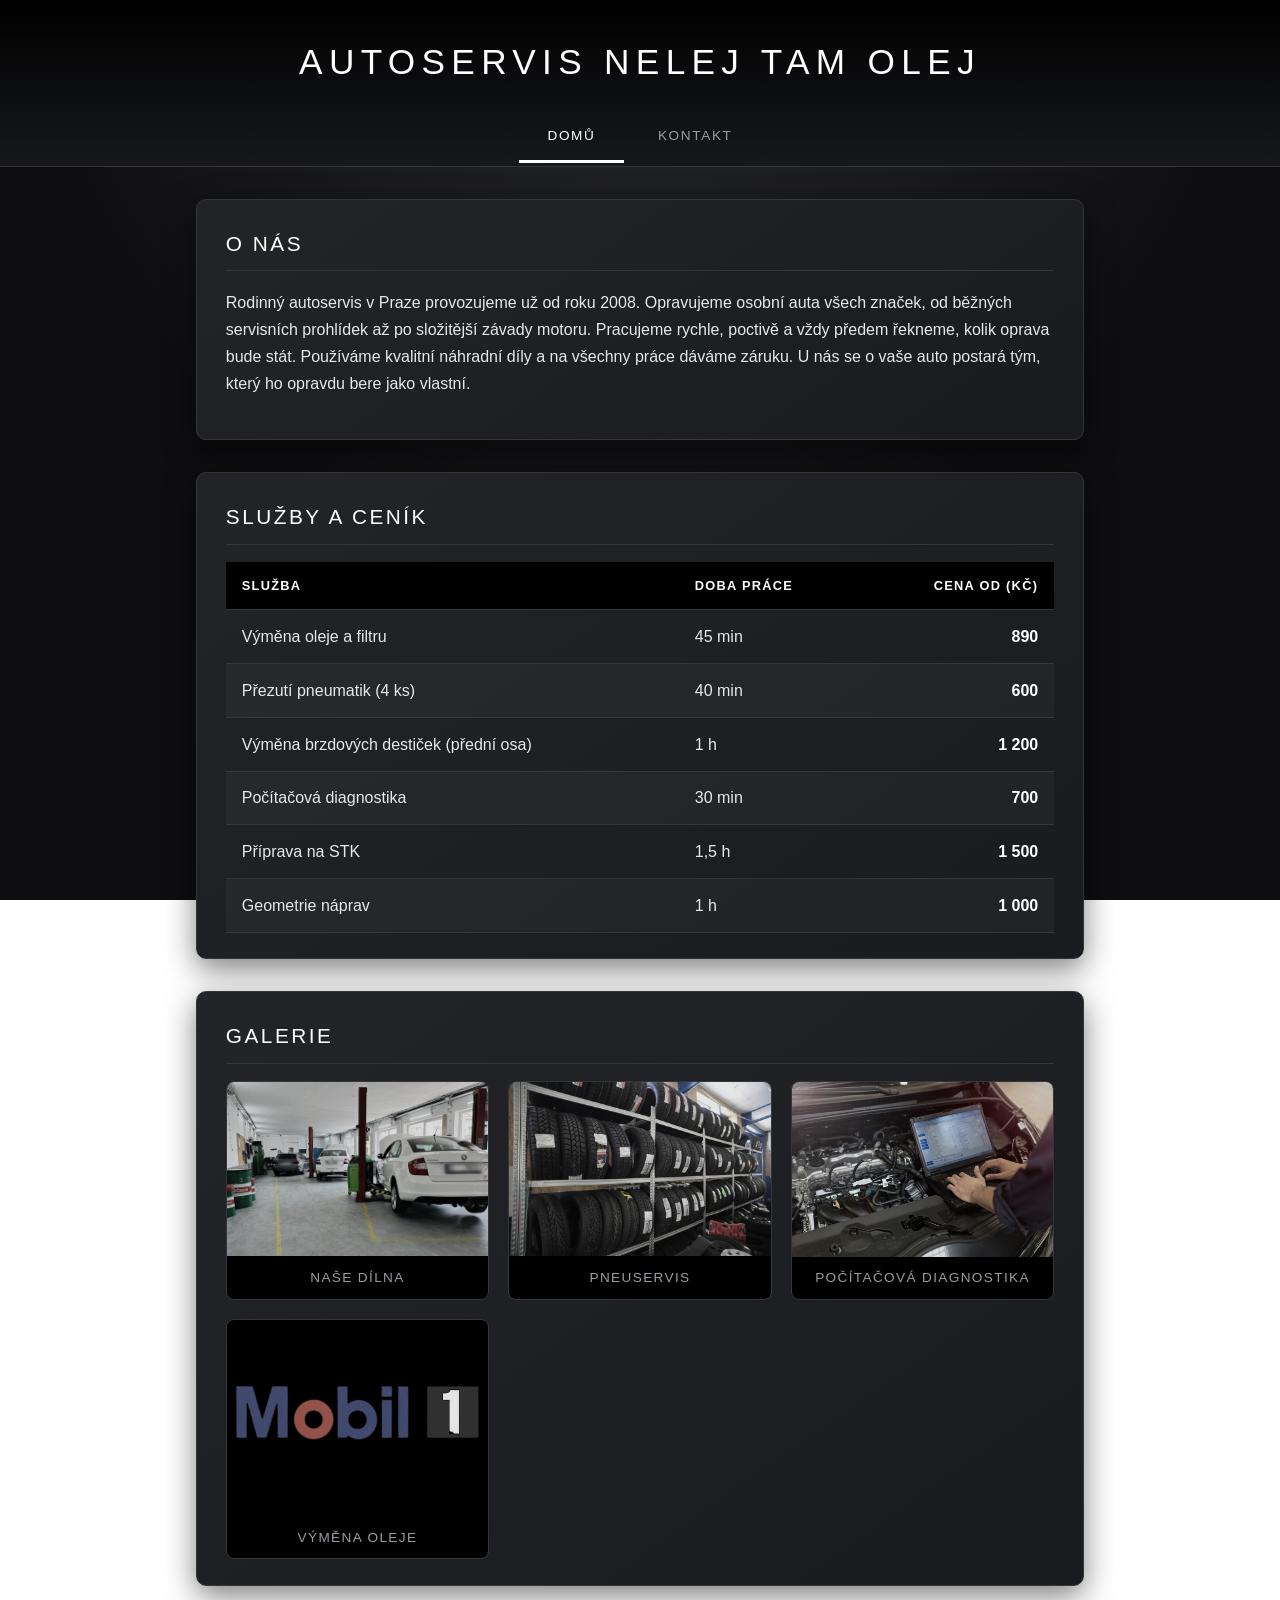
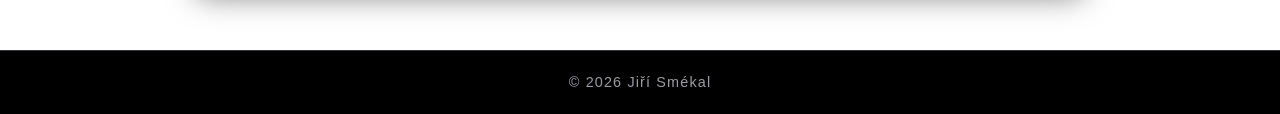
<file: index.html>
<!DOCTYPE html>
<html lang="cs">
<head>
<meta charset="utf-8">
<meta name="viewport" content="width=device-width, initial-scale=1">
<title>Autoservis Nelej tam olej – Domů</title>
<link rel="stylesheet" href="style.css">
</head>
<body>
<header>
<h1>Autoservis Nelej tam olej</h1>
<nav>
<ul>
<li><a class="active" href="index.html">Domů</a></li>
<li><a href="kontakt.html">Kontakt</a></li>
</ul>
</nav>
</header>
<main>
<section id="o-nas">
<h2>O nás</h2>
<p>Rodinný autoservis v Praze provozujeme už od roku 2008. Opravujeme osobní auta všech značek, od běžných servisních prohlídek až po složitější závady motoru. Pracujeme rychle, poctivě a vždy předem řekneme, kolik oprava bude stát. Používáme kvalitní náhradní díly a na všechny práce dáváme záruku. U nás se o vaše auto postará tým, který ho opravdu bere jako vlastní.</p>
</section>

<section id="sluzby">
<h2>Služby a ceník</h2>
<table>
<thead>
<tr>
<th scope="col">Služba</th>
<th scope="col">Doba práce</th>
<th scope="col">Cena od (Kč)</th>
</tr>
</thead>
<tbody>
<tr><td>Výměna oleje a filtru</td><td>45 min</td><td>890</td></tr>
<tr><td>Přezutí pneumatik (4 ks)</td><td>40 min</td><td>600</td></tr>
<tr><td>Výměna brzdových destiček (přední osa)</td><td>1 h</td><td>1 200</td></tr>
<tr><td>Počítačová diagnostika</td><td>30 min</td><td>700</td></tr>
<tr><td>Příprava na STK</td><td>1,5 h</td><td>1 500</td></tr>
<tr><td>Geometrie náprav</td><td>1 h</td><td>1 000</td></tr>
</tbody>
</table>
</section>

<section id="galerie">
<h2>Galerie</h2>
<div class="gallery">
<figure>
<img src="autodilna.jpg" alt="Budova naší autodílny se dvěma vraty" width="600" height="400">
<figcaption>Naše dílna</figcaption>
</figure>
<figure>
<img src="gumy.jpg" alt="Pneumatika s diskem při přezouvání" width="600" height="400">
<figcaption>Pneuservis</figcaption>
</figure>
<figure>
<img src="diagnostika.jpg" alt="Displej diagnostického přístroje s grafem" width="600" height="400">
<figcaption>Počítačová diagnostika</figcaption>
</figure>
<figure>
<img src="olej.png" alt="Kapka motorového oleje" width="600" height="400">
<figcaption>Výměna oleje</figcaption>
</figure>
</div>
</section>
</main>
<footer>
<p> © 2026 Jiří Smékal</p>
</footer>
</body>
</html>
</file>
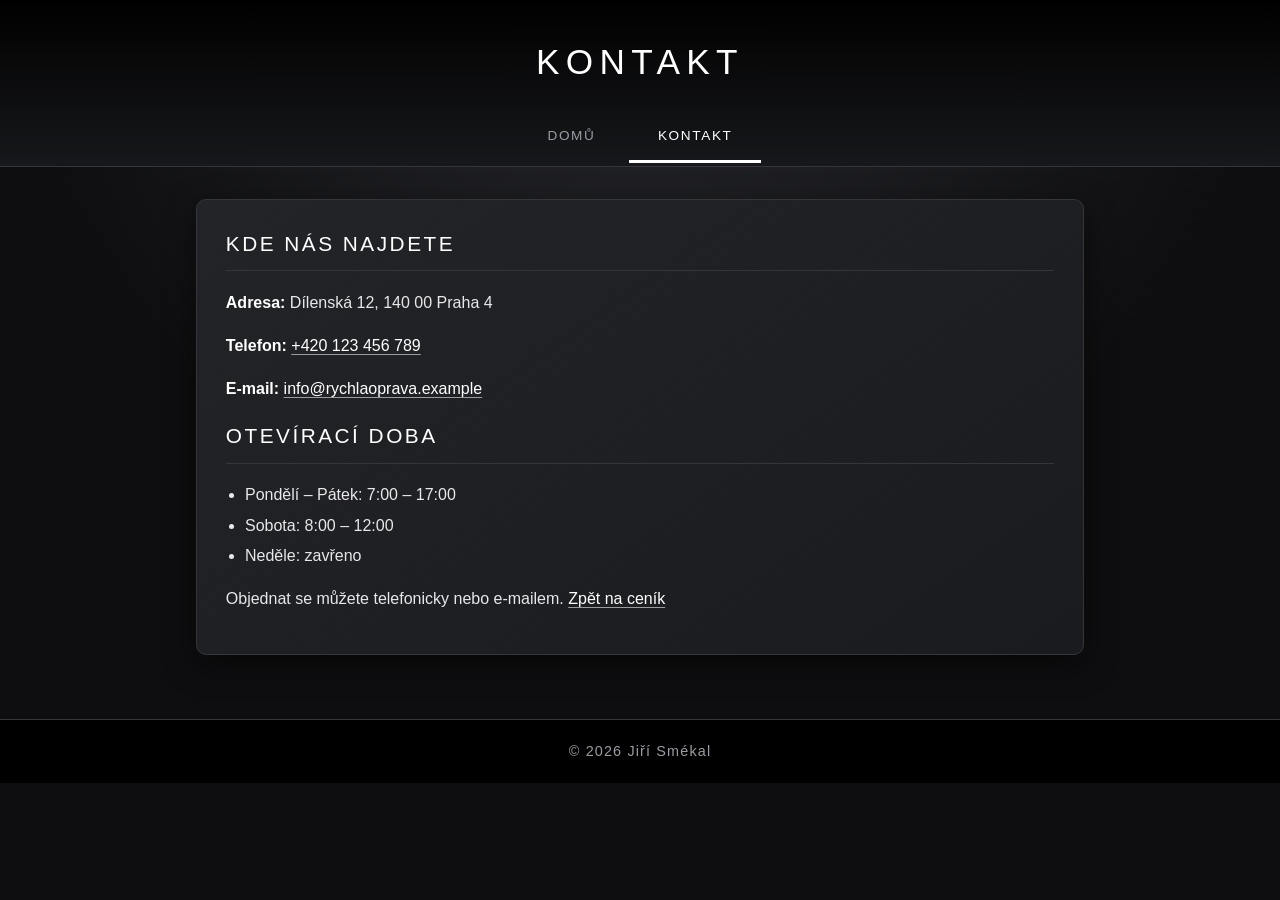
<file: kontakt.html>
<!DOCTYPE html>
<html lang="cs">
<head>
<meta charset="utf-8">
<meta name="viewport" content="width=device-width, initial-scale=1">
<title>Autoservis Nelej tam olej – Kontakt</title>
<link rel="stylesheet" href="style.css">
</head>
<body>
<header>
<h1>Kontakt</h1>
<nav>
<ul>
<li><a href="index.html">Domů</a></li>
<li><a class="active" href="kontakt.html">Kontakt</a></li>
</ul>
</nav>
</header>
<main>
<section id="kontakt">
<h2>Kde nás najdete</h2>
<p><strong>Adresa:</strong> Dílenská 12, 140 00 Praha 4</p>
<p><strong>Telefon:</strong> <a href="tel:+420123456789">+420 123 456 789</a></p>
<p><strong>E-mail:</strong> <a href="mailto:info@rychlaoprava.example">info@rychlaoprava.example</a></p>
<h2>Otevírací doba</h2>
<ul>
<li>Pondělí – Pátek: 7:00 – 17:00</li>
<li>Sobota: 8:00 – 12:00</li>
<li>Neděle: zavřeno</li>
</ul>
<p>Objednat se můžete telefonicky nebo e-mailem. <a href="index.html">Zpět na ceník</a></p>
</section>
</main>
<footer>
<p>© 2026 Jiří Smékal</p>
</footer>
</body>
</html>
</file>
<file: style.css>
:root {
  --bg: #0e0e10;
  --panel: #1a1b1e;
  --panel-2: #232428;
  --line: #34363b;
  --text: #e8e8ea;
  --muted: #9a9ca3;
  --white: #ffffff;
}
* { box-sizing: border-box; }
html { scroll-behavior: smooth; }
body {
  margin: 0;
  font-family: "Segoe UI", Arial, Helvetica, sans-serif;
  background: radial-gradient(circle at 50% -10%, #2a2b30 0%, var(--bg) 55%) fixed;
  color: var(--text);
  line-height: 1.7;
}
header {
  background: linear-gradient(180deg, #000000 0%, #17181b 100%);
  border-bottom: 1px solid var(--line);
  padding: 2rem 1rem 0;
  text-align: center;
}
header h1 {
  margin: 0 0 1.2rem;
  color: var(--white);
  font-size: 2.2rem;
  letter-spacing: .18em;
  text-transform: uppercase;
  font-weight: 300;
}
nav ul { list-style: none; margin: 0; padding: 0; display: flex; justify-content: center; gap: .3rem; }
nav a {
  display: block;
  padding: .8rem 1.8rem;
  color: var(--muted);
  text-decoration: none;
  text-transform: uppercase;
  letter-spacing: .12em;
  font-size: .85rem;
  border-bottom: 3px solid transparent;
  transition: color .2s, border-color .2s, background .2s;
}
nav a:hover { color: var(--white); background: rgba(255,255,255,.06); }
nav a.active { color: var(--white); border-bottom-color: var(--white); }
main { max-width: 920px; margin: 0 auto; padding: 2rem 1rem; }
section {
  background: linear-gradient(145deg, var(--panel-2), var(--panel));
  border: 1px solid var(--line);
  border-radius: 10px;
  padding: 1.6rem 1.8rem;
  margin-bottom: 2rem;
  box-shadow: 0 10px 30px rgba(0,0,0,.5);
}
h2 {
  margin-top: 0;
  color: var(--white);
  font-weight: 300;
  text-transform: uppercase;
  letter-spacing: .12em;
  font-size: 1.3rem;
  padding-bottom: .6rem;
  border-bottom: 1px solid var(--line);
}
p { color: var(--text); }
strong { color: var(--white); }
table { border-collapse: collapse; width: 100%; }
th, td { padding: .8rem 1rem; border-bottom: 1px solid var(--line); text-align: left; }
thead th {
  background: #000;
  color: var(--white);
  text-transform: uppercase;
  letter-spacing: .1em;
  font-size: .8rem;
  font-weight: 600;
}
td:last-child, th:last-child { text-align: right; }
tbody tr { transition: background .2s; }
tbody tr:nth-child(even) { background: rgba(255,255,255,.03); }
tbody tr:hover { background: rgba(255,255,255,.1); }
td:last-child { color: var(--white); font-weight: 600; }
.gallery { display: grid; grid-template-columns: repeat(auto-fit, minmax(200px, 1fr)); gap: 1.2rem; margin: 0; }
.gallery figure { margin: 0; overflow: hidden; border-radius: 8px; border: 1px solid var(--line); background: #000; }
.gallery img { width: 100%; height: auto; display: block; filter: grayscale(.45) brightness(.9); transition: transform .4s, filter .4s; }
.gallery figure:hover img { transform: scale(1.06); filter: none; }
figcaption { text-align: center; font-size: .85rem; color: var(--muted); padding: .6rem; text-transform: uppercase; letter-spacing: .1em; }
ul { padding-left: 1.2rem; }
li { margin-bottom: .2rem; }
a { color: var(--white); text-decoration-color: var(--muted); text-underline-offset: 3px; }
a:hover { text-decoration-color: var(--white); }
footer {
  background: #000;
  border-top: 1px solid var(--line);
  color: var(--muted);
  text-align: center;
  padding: 1.2rem;
  font-size: .9rem;
  letter-spacing: .08em;
}
footer p { margin: 0; color: var(--muted); }
@media (max-width: 520px) {
  header h1 { font-size: 1.4rem; }
  nav a { padding: .7rem 1rem; }
  section { padding: 1.2rem; }
}
</file>
